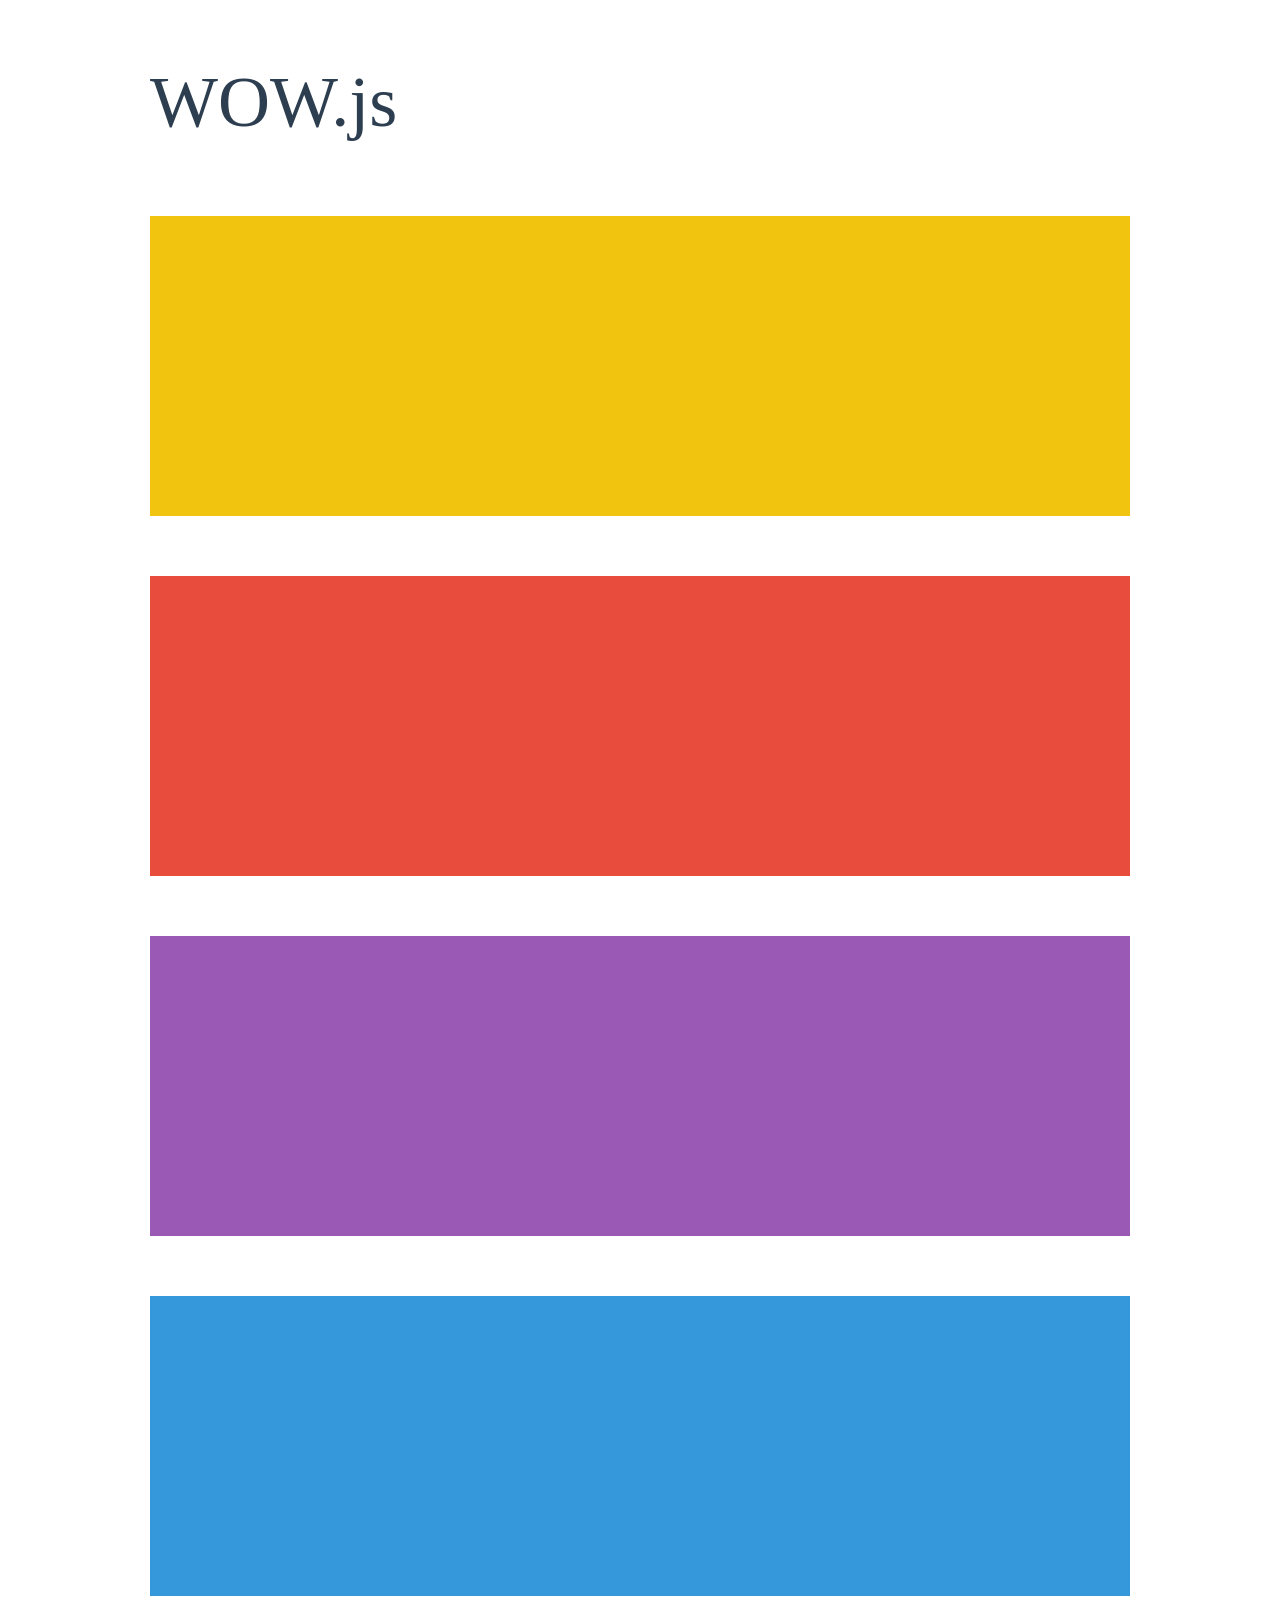
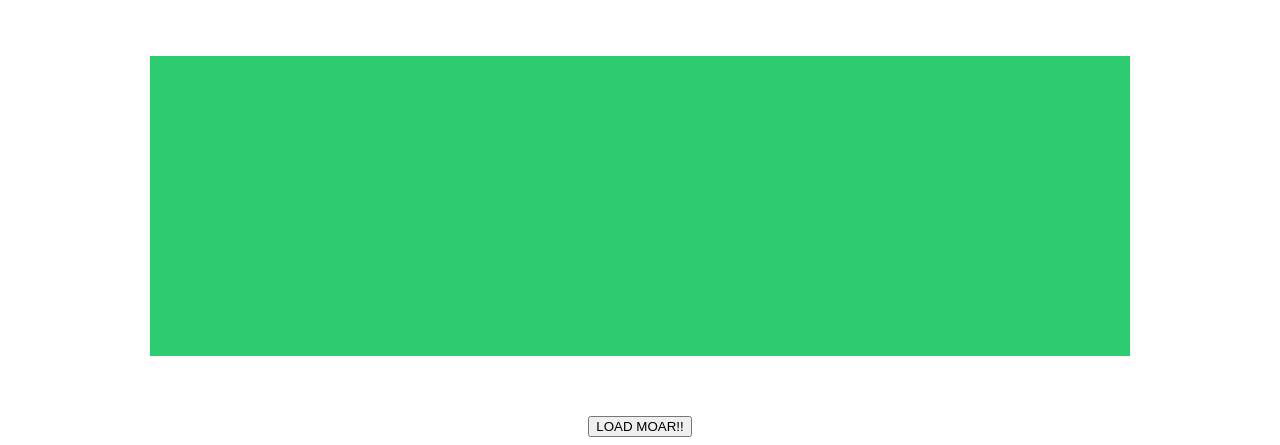
<file: plugins/wow/demo.html>
<!doctype html>

<html lang="en">
<head>
  <meta charset="utf-8">
  <title>WOW</title>
  <link rel="stylesheet" href="css/libs/animate.css">
  <link rel="stylesheet" href="css/site.css">
  <style>
    .wow:first-child {
      visibility: hidden;
    }
  </style>
  <!--[if IE]>
    <script src="https://html5shiv.googlecode.com/svn/trunk/html5.js"></script>
  <![endif]-->
</head>

<body>
  <div id="container">
    <header>
      <h1>WOW.js</h1>
    </header>
    <div id="main">
      <section class="wow fadeInDown" style="background-color: #f1c40f;"></section>
      <section class="wow pulse" style="background-color: #e74c3c;" data-wow-iteration="infinite" data-wow-duration="1500ms"></section>
      <section class="section--purple wow slideInRight" data-wow-delay="2s"></section>
      <section class="section--blue wow bounceInLeft" data-wow-offset="300"></section>
      <section class="section--green wow slideInLeft" data-wow-duration="4s"></section>
      <button id="moar">LOAD MOAR!!</button>
    </div>
  </div>
  <script src="dist/wow.js"></script>
  <script>
    wow = new WOW(
      {
        animateClass: 'animated',
        offset:       100,
        callback:     function(box) {
          console.log("WOW: animating <" + box.tagName.toLowerCase() + ">")
        }
      }
    );
    wow.init();
    document.getElementById('moar').onclick = function() {
      var section = document.createElement('section');
      section.className = 'section--purple wow fadeInDown';
      this.parentNode.insertBefore(section, this);
    };
  </script>
</body>
</html>
</file>
<file: plugins/wow/css/site.css>
h1 {
  font-size:     72px;
  line-height:   1.5;
  color: #2c3e50;
  font-weight:   100;
}

#container {
  width:  980px;
  margin: 0 auto;
}

section {
  height: 300px;
  margin: 60px 0;
}

.section--purple {
  background-color: #9b59b6;
}

.section--blue {
  background-color: #3498db;
}

.section--green {
  background-color: #2ecc71;
}

#main {
  text-align: center;
}

#more {
  margin: 20px auto 48px;
}
</file>
